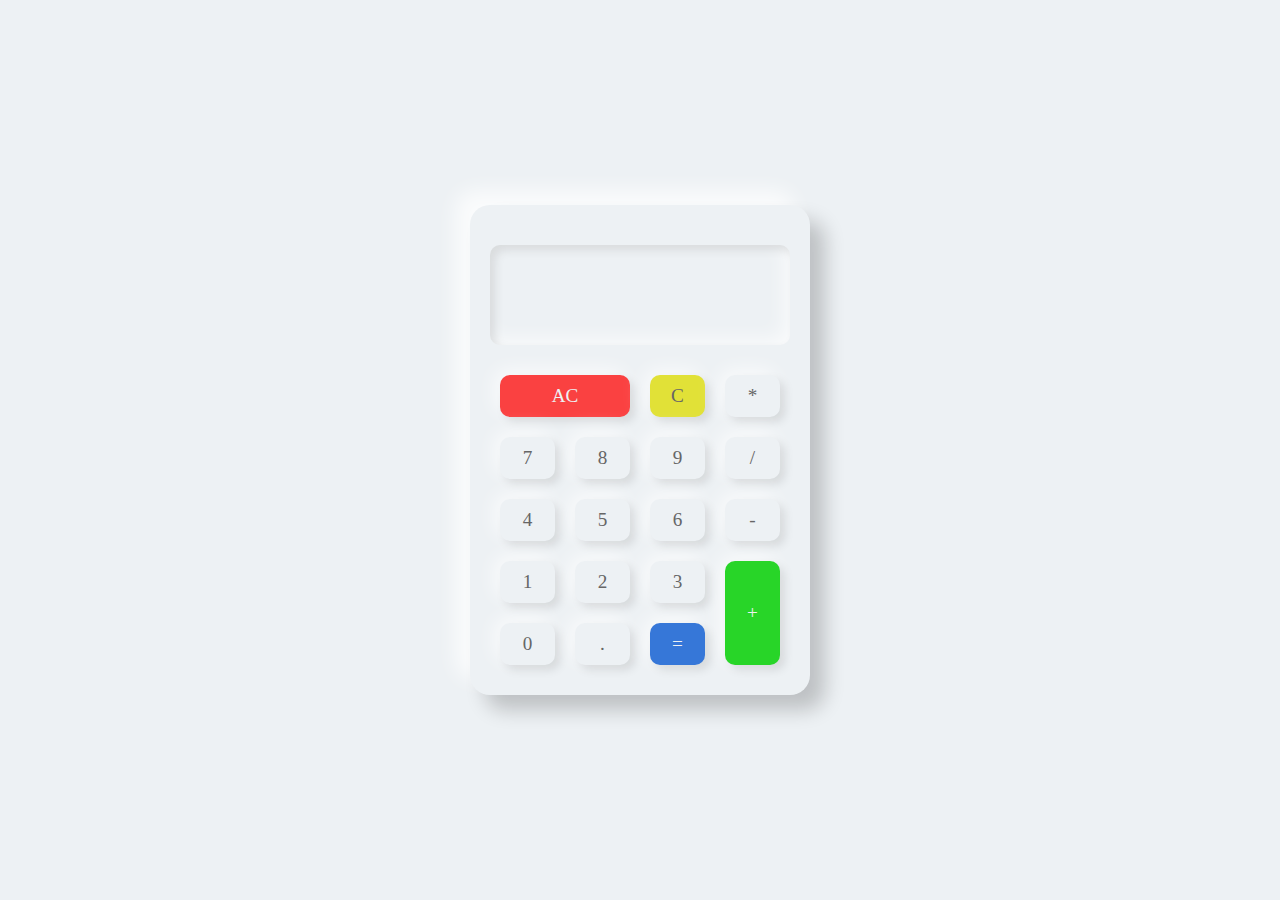
<file: Caculator/index.html>
<!DOCTYPE html>
<html lang="en">
<head>
    <meta charset="UTF-8">
    <meta http-equiv="X-UA-Compatible" content="IE=edge">
    <meta name="viewport" content="width=device-width, initial-scale=1.0">
    <title>Document</title>
    <link rel="stylesheet" href="style.css">
</head>
<body>
    
    <div class="calculator">
        <div class="buttons">
            <h2 id="value"></h2>
            <span id="ac">AC</span>
            <span id="remove">C</span>
            <span>*</span> 
            <span>7</span>
            <span>8</span>
            <span>9</span>
            <span>/</span> 
            <span>4</span>
            <span>5</span>
            <span>6</span>
            <span>-</span>
            <span>1</span>
            <span>2</span>
            <span>3</span>
            <span id="plus">+</span>

            <span>0</span>
            <span>.</span>
            <span id="equal">=</span>
        </div>
    </div>

    <script src="app.js"></script>
        
</body>
</html>
</file>
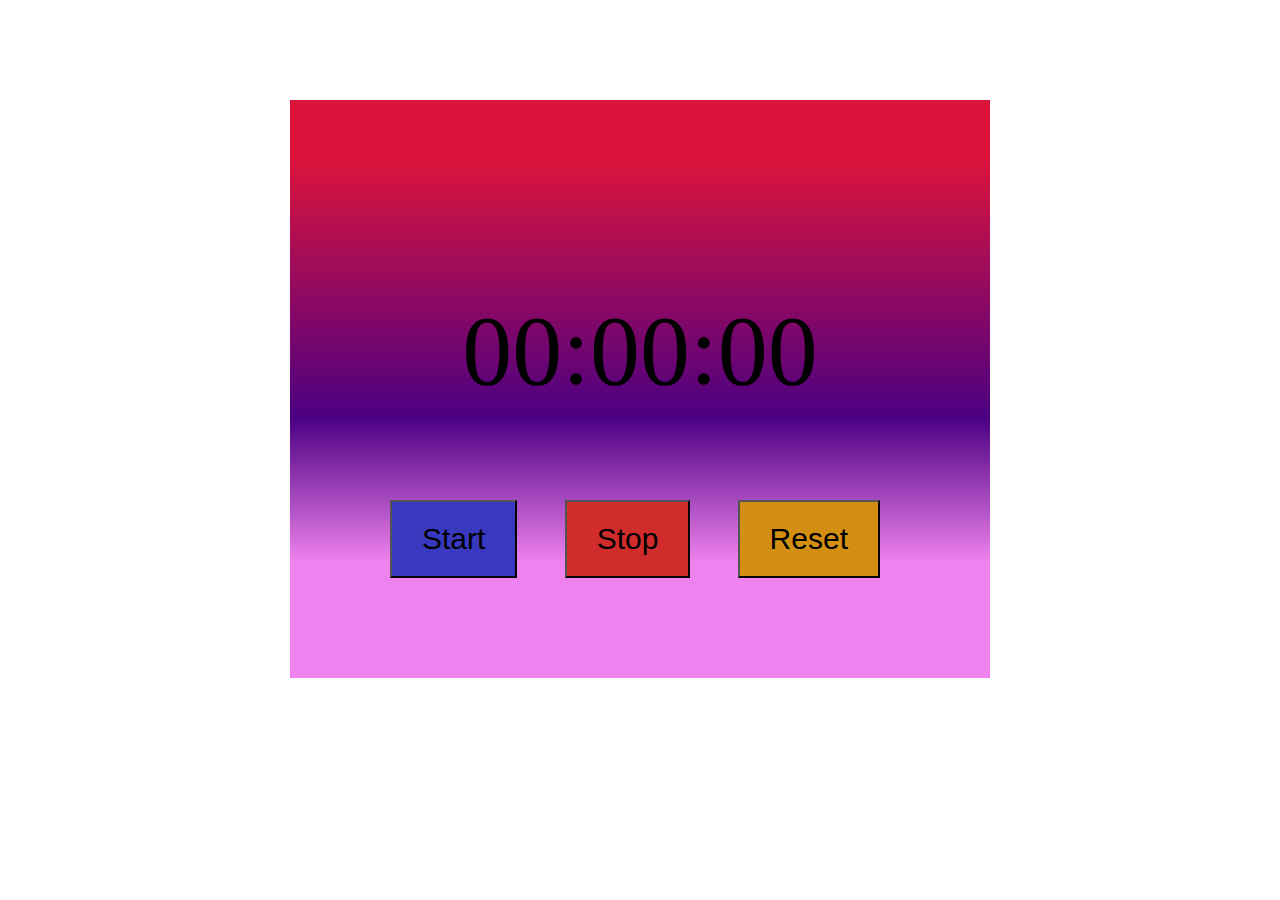
<file: Stop_Watch/index.html>
<!DOCTYPE html>
<html lang="en">
<head>
    <meta charset="UTF-8">
    <meta http-equiv="X-UA-Compatible" content="IE=edge">
    <meta name="viewport" content="width=device-width, initial-scale=1.0">
    <title>Document</title>
    <link rel="stylesheet" href="style.css">
</head>
<body>
    <div id="dongho">
        <div class="time">00:00:00</div>
        <div class="btn">
            <button id="start">Start</button>
            <button id="stop">Stop</button>
            <button id="reset">Reset</button>
        </div>
    </div>
    <script src="app.js"></script>
</body>
</html>
</file>
<file: Caculator/style.css>
*{
    padding: 0;
    margin: 0;
    box-sizing: border-box;
    font-family: consolas;
}
body{
    display: flex;
    justify-content: center;
    align-items: center;
    min-height: 100vh;
    background:#edf1f4;
}

.calculator{
    position: relative;
    width: 340px;
    padding: 20px;
    border-radius: 20px;
    box-shadow: 15px 15px 20px rgba(0,0,0,0.2),
    -15px -15px 20px #fffb;
}

.calculator .buttons{
    position: relative;
    display: grid;
}
.calculator .buttons #value{
    position: relative;
    grid-column: span 4;
    width: 100%;
    text-align: end;
    color: #5166d6;
    height: 100px;
    line-height: 100px;
    padding: 0 20px;
    border-radius: 10px;
    margin: 20px 0;
    box-shadow: inset 5px 5px 10px rgba(0,0,0,0.1), inset -5px -5px 20px #fffb;
}
.calculator .buttons span{
    position: relative;
    box-shadow: 5px 5px 10px rgba(0,0,0,0.1),
    -5px -5px 20px #fffb;
    padding: 10px;
    margin: 10px;
    display: flex;
    justify-content: center;
    align-items: center;
    font-size: 1.2em;
    color: #666;
    border-radius: 10px;
    min-width: 40px;
}

.calculator .buttons span:active{
    box-shadow: inset 5px 5px 10px rgba(0,0,0,0.1),
    inset -5px -5px 20px #fffb;
    color: red;
}

.calculator .buttons #remove{
    background-color: rgb(225, 225, 55);
}
.calculator .buttons #ac{
    grid-column: span 2;
    background: #fa4141;
    color: #edf1f4;
}
.calculator .buttons #plus{
    grid-row: span 2;
    background: #28d528;
    color: #edf1f4;
}
.calculator .buttons #equal{
    background: #3677d8;
    color: #edf1f4;
}
.calculator .buttons #ac:active,
.calculator .buttons #plus:active,
.calculator .buttons #equal:active{
    box-shadow: inset 5px 5px 10px rgba(0,0,0,0.1),
    inset -5px -5px 20px rgba(0,0,0,0.1);
}
</file>
<file: Stop_Watch/style.css>
*{
    margin: 0;
    padding: 0;
    box-sizing: border-box;
}

body{
    display: flex;
    justify-content: center;
    align-items: center;
    margin: 100px 0;
    background-image: linear-gradient(right red green);
}

#dongho{
    padding: 100px;
    display: flex;
    flex-direction: column;
    background-image: linear-gradient(crimson 10%, indigo 55%, violet 80%);
}
.time{
    text-align: center;
    padding: 50px;
    font-size: 100px;
    width: 500px;
    height: 300px;
    display: flex;
    align-items: center;
    justify-content: center;
    
}
.btn{
    display: flex;
    justify-content: space-between;
}
.btn button{
    padding: 20px 30px;
    margin: 0 10px 0 0;
    font-size: 30px;

}
#start{
    background-color: rgb(57, 57, 192);
    
}

#stop{
    background-color: rgb(208, 44, 44);
}

#reset{
    background-color:rgb(211, 143, 18) ;
}
</file>
